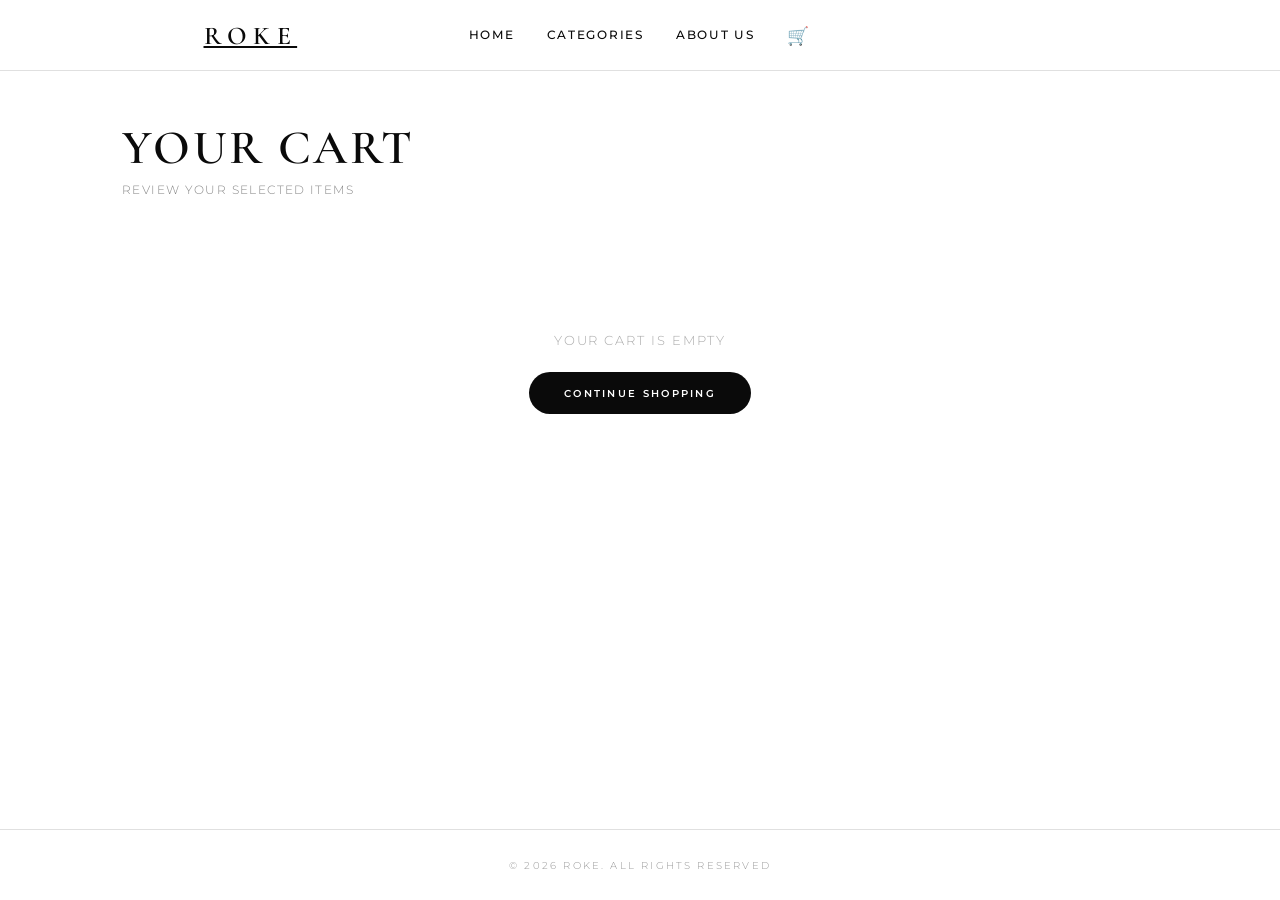
<file: cart.html>
<!DOCTYPE html>
<html lang="en">
<head>
    <meta charset="UTF-8">
    <meta name="viewport" content="width=device-width, initial-scale=1.0">
    <title>Cart – ROKE</title>
    <link href="https://fonts.googleapis.com/css2?family=Cormorant+Garamond:ital,wght@0,300;0,400;0,600;1,300;1,400&family=Montserrat:wght@300;400;500;600&display=swap" rel="stylesheet">
    <link rel="stylesheet" href="cart.css">
</head>
<body>

    <!-- HEADER -->
    <header>
        <div class="container">
            <a href="index.html" class="header-logo">ROKE</a>
            <nav>
                <a href="index.html">Home</a>
                <a href="categories.html">Categories</a>
                <a href="about us.html">About Us</a>
                <a href="cart.html" class="cart-link">🛒<span class="cart-count" style="display:none">0</span></a>
            </nav>
        </div>
    </header>

    <main>
        <div class="cart-page">
            <div class="cart-title-block">
                <h1>Your Cart</h1>
                <p class="cart-subtitle">Review your selected items</p>
            </div>

            <!-- Empty state -->
            <div class="empty-cart" id="empty-cart" style="display:none;">
                <p>YOUR CART IS EMPTY</p>
                <a href="categories.html" class="btn-shop">CONTINUE SHOPPING</a>
            </div>

            <!-- Cart layout -->
            <div class="cart-layout" id="cart-layout">
                <div class="cart-items" id="cart-items"></div>

                <aside class="cart-summary">
                    <h2>Order Summary</h2>
                    <div class="summary-row">
                        <span>Subtotal</span>
                        <span id="summary-subtotal">BWP 0.00</span>
                    </div>
                    <div class="summary-row">
                        <span>Shipping</span>
                        <span>Free</span>
                    </div>
                    <div class="summary-divider"></div>
                    <div class="summary-row total">
                        <span>Total</span>
                        <span id="summary-total">BWP 0.00</span>
                    </div>
                    <button class="checkout-btn" onclick="alert('Checkout coming soon!')">PROCEED TO CHECKOUT</button>
                    <a href="categories.html" class="continue-link">← Continue Shopping</a>
                </aside>
            </div>
        </div>
    </main>

    <footer>
        <p>&copy; 2026 ROKE. All rights reserved</p>
    </footer>

    <script>
        let cart = JSON.parse(localStorage.getItem('rokeCart')) || [];

        function saveCart() {
            localStorage.setItem('rokeCart', JSON.stringify(cart));
        }

        function fmt(n) {
            return 'BWP ' + n.toFixed(2).replace(/\B(?=(\d{3})+(?!\d))/g, ',');
        }

        function render() {
            const itemsEl  = document.getElementById('cart-items');
            const emptyEl  = document.getElementById('empty-cart');
            const layoutEl = document.getElementById('cart-layout');

            if (cart.length === 0) {
                emptyEl.style.display  = 'flex';
                layoutEl.style.display = 'none';
                return;
            }

            emptyEl.style.display  = 'none';
            layoutEl.style.display = 'grid';

            itemsEl.innerHTML = cart.map((item, i) => `
                <div class="cart-row">
                    <div>
                        <p class="cart-row-name">${item.name}</p>
                        <p class="cart-row-price">${fmt(item.price)} each</p>
                    </div>
                    <div class="cart-row-controls">
                        <button class="qty-btn" onclick="changeQty(${i}, -1)">−</button>
                        <span class="qty-display">${item.qty}</span>
                        <button class="qty-btn" onclick="changeQty(${i}, 1)">+</button>
                    </div>
                    <div class="cart-row-total">${fmt(item.price * item.qty)}</div>
                    <button class="remove-btn" onclick="removeItem(${i})" title="Remove">✕</button>
                </div>
            `).join('');

            const subtotal = cart.reduce((s, item) => s + item.price * item.qty, 0);
            document.getElementById('summary-subtotal').textContent = fmt(subtotal);
            document.getElementById('summary-total').textContent    = fmt(subtotal);

            // Update badge
            const total = cart.reduce((s, item) => s + item.qty, 0);
            document.querySelectorAll('.cart-count').forEach(b => {
                b.textContent = total;
                b.style.display = total > 0 ? 'flex' : 'none';
            });
        }

        function changeQty(i, delta) {
            cart[i].qty += delta;
            if (cart[i].qty <= 0) cart.splice(i, 1);
            saveCart();
            render();
        }

        function removeItem(i) {
            cart.splice(i, 1);
            saveCart();
            render();
        }

        render();
    </script>
</body>
</html>
</file>
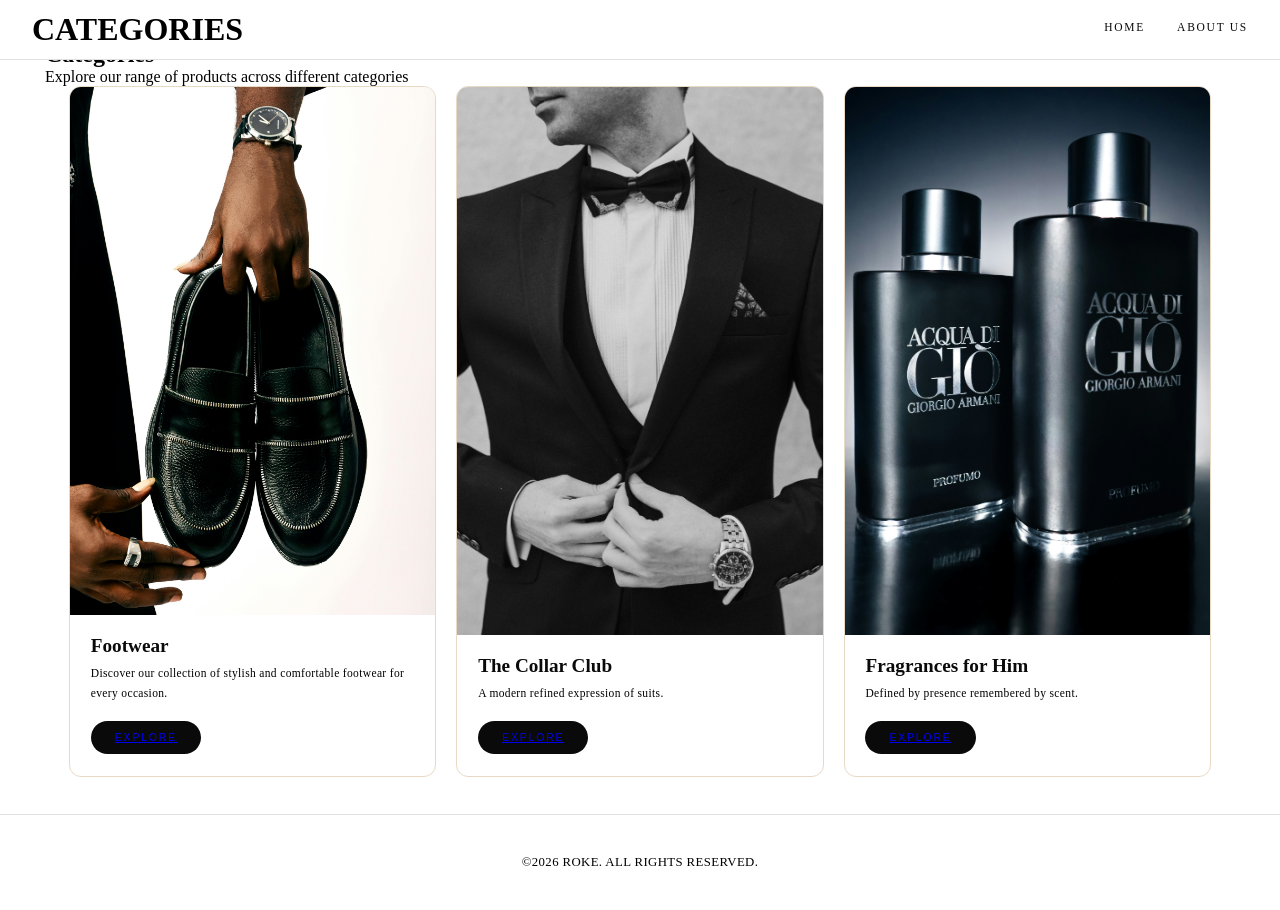
<file: categories.html>
<!DOCTYPE html>
<html lang="en">
<head>
    <meta charset="UTF-8"> 
    <meta name="viewport" content="width=device-width, initial-scale=1.0">
     <link rel="stylesheet" href="style.css">
    <title>Categories</title>
</head>
<body>

    <header>
        <h1> CATEGORIES </h1>
    

    <!--Navigation-->
<nav> 
    <a href="index.html"> Home</a>
    
    <a href="about us.html"> About us</a>
    
</nav>
    </header>


    <div class="drawer-overlay"></div>
  <nav class="nav-drawer">
    <ul>
      <li><a href="index.html">HOME</a></li>
      <li><a href="about us.html">ABOUT US</a></li>
     
  </nav>


<!-- CATEGORIES -->

 <main class="categories-container">

    <section id="Categories" class="categories-section active" role="tabpanel">
      <div class="section-header">
        <div class="section-title">
          <h2>Categories</h2>
          <p>Explore our range of products across different categories</p>
        </div>
      </div>
      
      
    
        
      
      <div class="categories-grid">
        <div class="categories-card">
          
          <img class="card-img" src="footwear.jpg" alt="footwear" >
          <div class="card-body">
            <p class="card-name">Footwear</p>
            <p class="card-desc">Discover our collection of stylish and comfortable footwear for every occasion.</p>
            <button class="card-btn"><a href="footwear.html">EXPLORE</a></button>
          </div>
        </div>
      

        <div class="categories-card">
          
          <img class="card-img" src="collar_club.jpg" alt="collar club" >
          <div class="card-body">
            <p class="card-name">The Collar Club</p>
            <p class="card-desc">A modern refined expression of suits.</p>
            <button class="card-btn"><a href="suits.html">EXPLORE</a></button>
          </div>
        </div>
      
      
        <div class="categories-card">
          
          <img class="card-img" src="fragrances.jpg" alt="fragrances" >
          <div class="card-body">
            <p class="card-name">Fragrances for Him</p>
            <p class="card-desc">Defined by presence remembered by scent.</p>
            <button class="card-btn"><a href="fragrances.html">EXPLORE</a></button>
          </div>
        </div>
      </div>
    </section>
 </main>
    
    
        



        
    
         <footer>
        <p>&copy;2026 ROKE. All rights reserved.</p>
    </footer>    
            

</body>
</html>
</file>
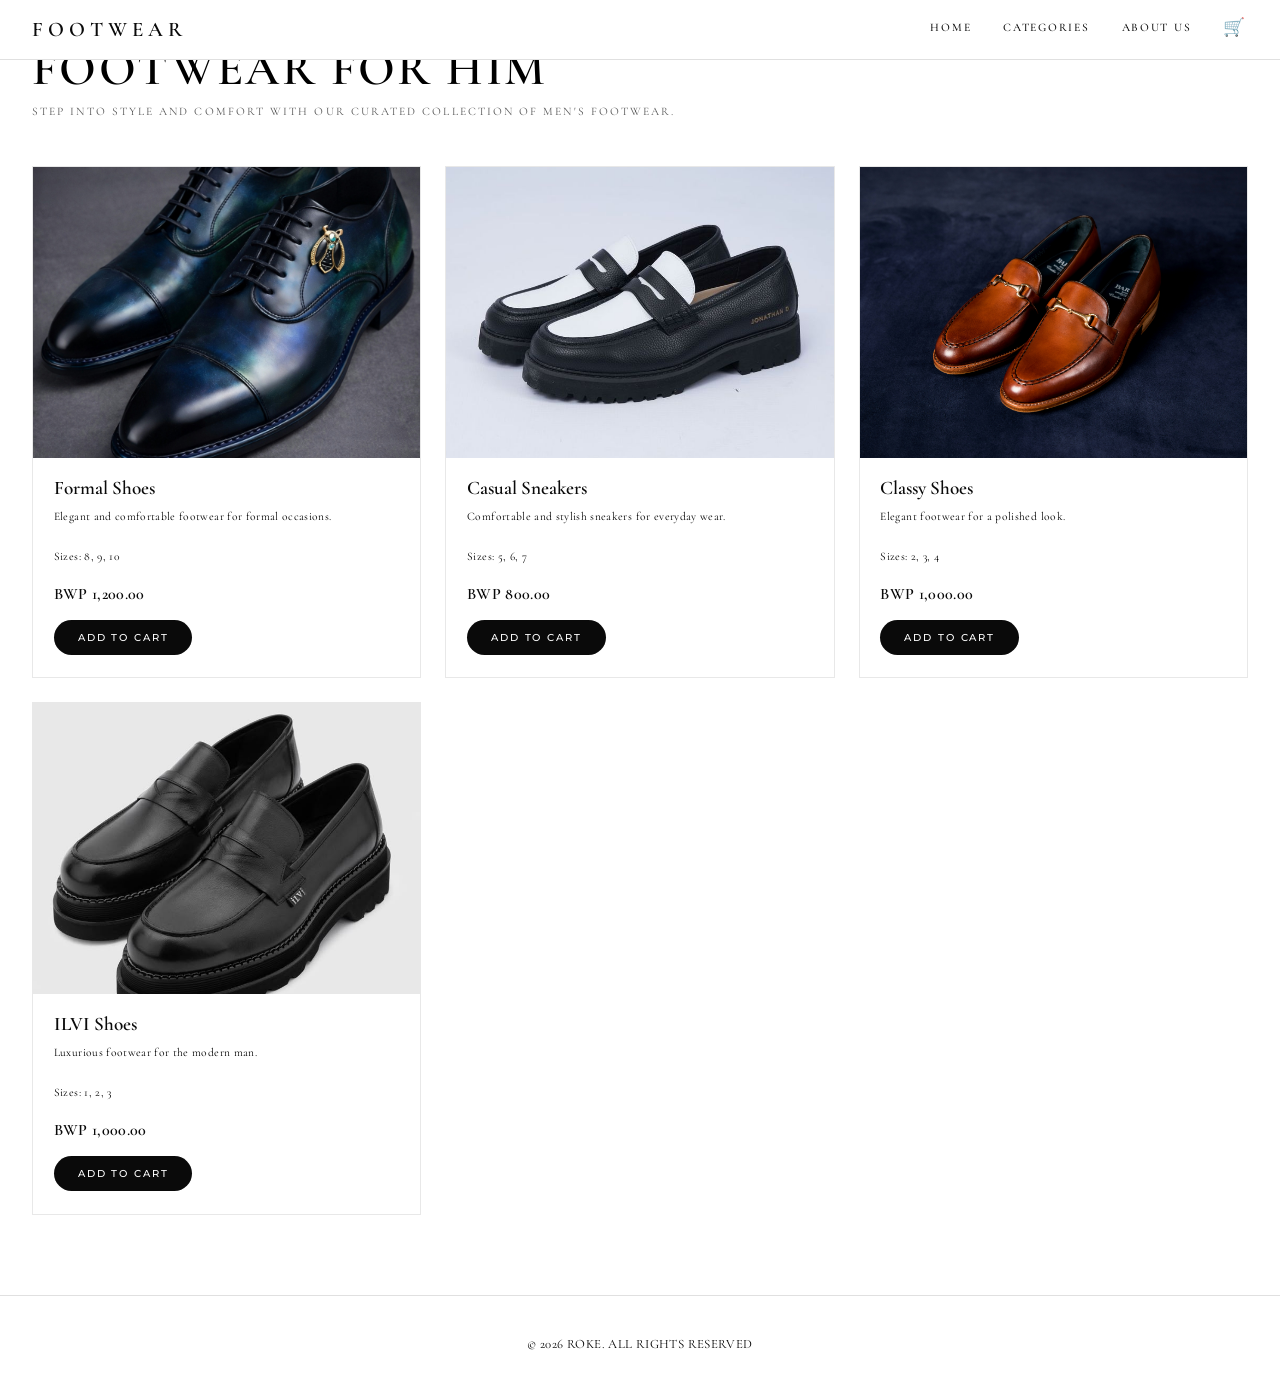
<file: footwear.html>
<!DOCTYPE html>
<html lang="en">
<head>
    <meta charset="UTF-8">
    <meta name="viewport" content="width=device-width, initial-scale=1.0">
    <title>Footwear – ROKE</title>
    <link href="https://fonts.googleapis.com/css2?family=Cormorant+Garamond:ital,wght@0,300;0,400;0,600;1,300;1,400&family=Montserrat:wght@300;400;500;600&display=swap" rel="stylesheet">
    <link rel="stylesheet" href="style.css">
</head>
<body>
<script src="cart.js"></script>

    <!-- HEADER -->
    <header>
        <span class="header-logo">FOOTWEAR</span>
        <nav>
            <a href="index.html">Home</a>
            <a href="categories.html">Categories</a>
            <a href="about us.html">About Us</a>
            <a href="cart.html" class="cart-link">🛒<span class="cart-count" style="display:none">0</span></a>
        </nav>
    </header>

    <!-- PAGE TITLE -->
    <div class="page-title-block">
        <h1>Footwear for Him</h1>
        <p>Step into style and comfort with our curated collection of men's footwear.</p>
    </div>

    <!-- PRODUCTS -->
    <main>
        <section id="footwear" class="footwear-section" role="tabpanel">
            <div class="footwear-grid">

                <!-- Card 1 -->
                <div class="footwear-card">
                    <div class="card-img-wrap">
                        <img class="card-img" src="formalshoes.jpg" alt="Formal Shoes">
                    </div>
                    <div class="card-body">
                        <p class="card-name">Formal Shoes</p>
                        <p class="card-desc">Elegant and comfortable footwear for formal occasions.<br><br>Sizes: 8, 9, 10</p>
                        <p class="card-price">BWP 1,200.00</p>
                        <button class="card-btn" data-name="Formal Shoes" data-price="1200" onclick="addToCart(this)">ADD TO CART</button>
                    </div>
                </div>

                <!-- Card 2 -->
                <div class="footwear-card">
                    <div class="card-img-wrap">
                        <img class="card-img" src="Jonathan D.jfif" alt="Casual Sneakers">
                    </div>
                    <div class="card-body">
                        <p class="card-name">Casual Sneakers</p>
                        <p class="card-desc">Comfortable and stylish sneakers for everyday wear.<br><br>Sizes: 5, 6, 7</p>
                        <p class="card-price">BWP 800.00</p>
                        <button class="card-btn" data-name="Casual Sneakers" data-price="800" onclick="addToCart(this)">ADD TO CART</button>
                    </div>
                </div>

                <!-- Card 3 -->
                <div class="footwear-card">
                    <div class="card-img-wrap">
                        <img class="card-img" src="classyshoes.jpg" alt="Classy Shoes">
                    </div>
                    <div class="card-body">
                        <p class="card-name">Classy Shoes</p>
                        <p class="card-desc">Elegant footwear for a polished look.<br><br>Sizes: 2, 3, 4</p>
                        <p class="card-price">BWP 1,000.00</p>
                        <button class="card-btn" data-name="Classy Shoes" data-price="1000" onclick="addToCart(this)">ADD TO CART</button>
                    </div>
                </div>

                <!-- Card 4 -->
                <div class="footwear-card">
                    <div class="card-img-wrap">
                        <img class="card-img" src="ILVI Shoes and Women,Men Luxury Fashion.jfif" alt="ILVI Shoes">
                    </div>
                    <div class="card-body">
                        <p class="card-name">ILVI Shoes</p>
                        <p class="card-desc">Luxurious footwear for the modern man.<br><br>Sizes: 1, 2, 3</p>
                        <p class="card-price">BWP 1,000.00</p>
                        <button class="card-btn" data-name="ILVI Shoes" data-price="1000" onclick="addToCart(this)">ADD TO CART</button>
                    </div>
                </div>

            </div>
        </section>
    </main>

    <footer>
        <p>&copy; 2026 ROKE. All rights reserved</p>
    </footer>

</body>
</html>
</file>
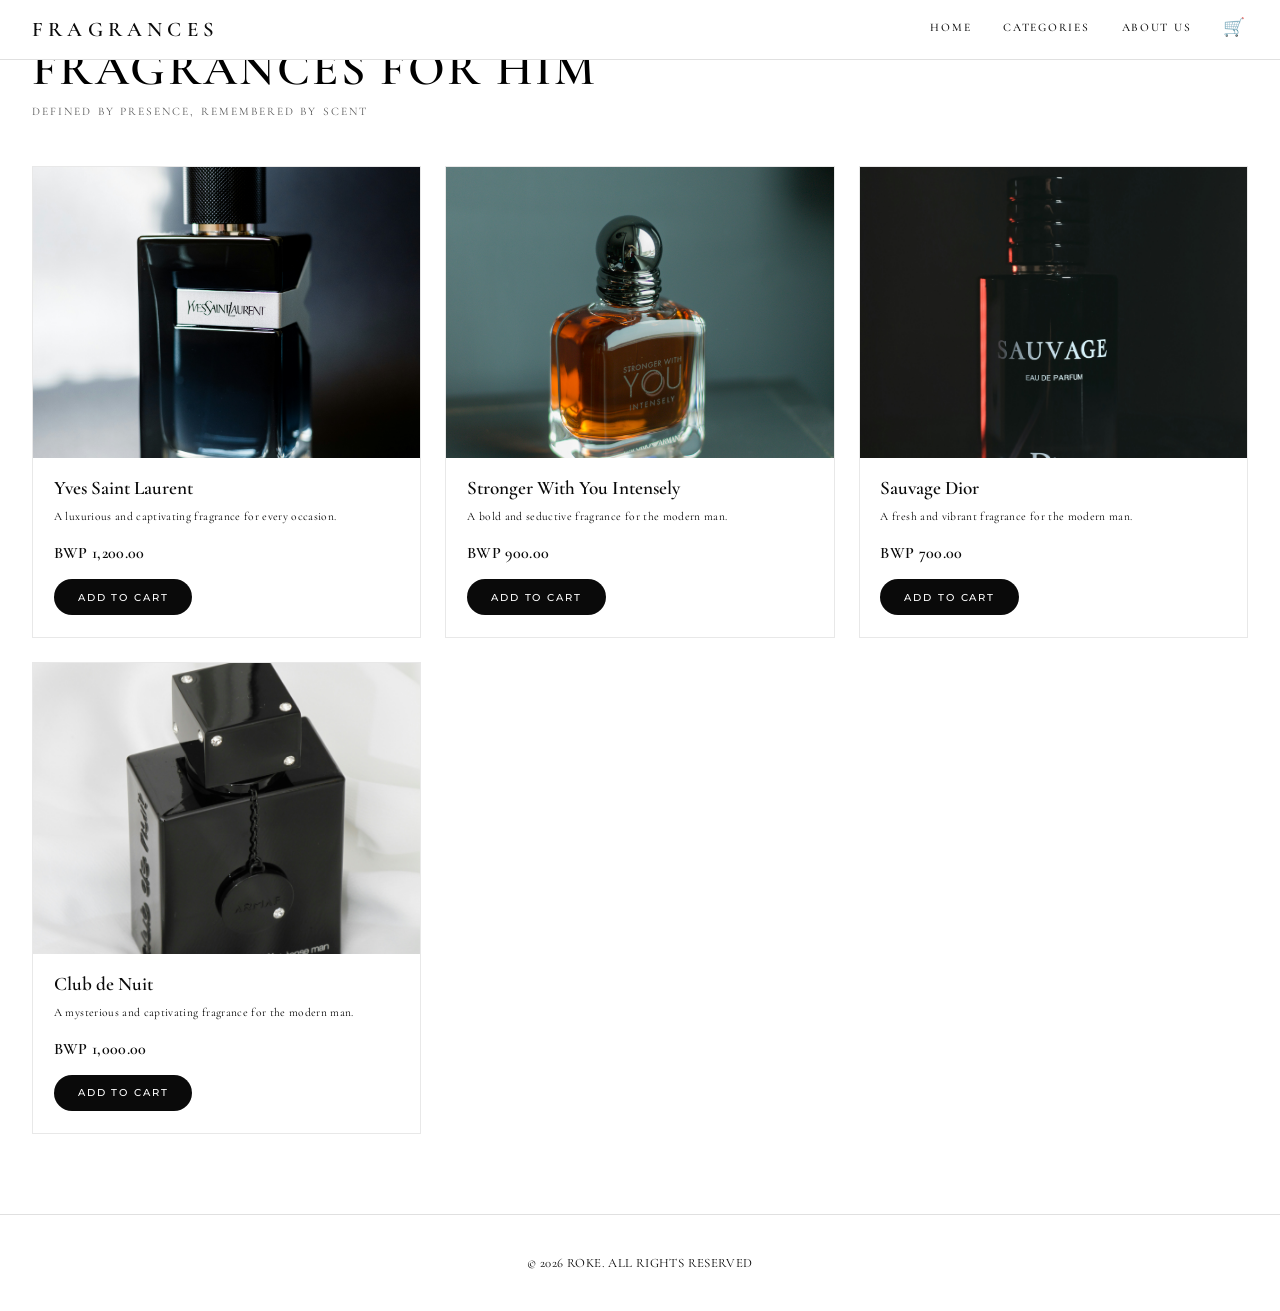
<file: fragrances.html>
<!DOCTYPE html>
<html lang="en">
<head>
    <meta charset="UTF-8">
    <meta name="viewport" content="width=device-width, initial-scale=1.0">
    <title>Fragrances – ROKE</title>
    <link href="https://fonts.googleapis.com/css2?family=Cormorant+Garamond:ital,wght@0,300;0,400;0,600;1,300;1,400&family=Montserrat:wght@300;400;500;600&display=swap" rel="stylesheet">
    <link rel="stylesheet" href="style.css">
</head>
<body>
<script src="cart.js"></script>

    <!-- HEADER -->
    <header>
        <span class="header-logo">FRAGRANCES</span>
        <nav>
            <a href="index.html">Home</a>
            <a href="categories.html">Categories</a>
            <a href="about us.html">About Us</a>
            <a href="cart.html" class="cart-link">🛒<span class="cart-count" style="display:none">0</span></a>
        </nav>
    </header>

    <!-- PAGE TITLE -->
    <div class="page-title-block">
        <h1>Fragrances for Him</h1>
        <p>Defined by presence, remembered by scent</p>
    </div>

    <!-- PRODUCTS -->
    <main>
        <section id="fragrances" class="fragrances-section" role="tabpanel">
            <div class="fragrances-grid">

                <!-- Card 1 -->
                <div class="fragrance-card">
                    <div class="card-img-wrap">
                        <img class="card-img" src="yves_saint_laurent.jpg" alt="Yves Saint Laurent">
                    </div>
                    <div class="card-body">
                        <p class="card-name">Yves Saint Laurent</p>
                        <p class="card-desc">A luxurious and captivating fragrance for every occasion.</p>
                        <p class="card-price">BWP 1,200.00</p>
                        <button class="card-btn" data-name="Yves Saint Laurent" data-price="1200" onclick="addToCart(this)">ADD TO CART</button>
                    </div>
                </div>

                <!-- Card 2 -->
                <div class="fragrance-card">
                    <div class="card-img-wrap">
                        <img class="card-img" src="strongerwithyou.jpg" alt="Stronger With You Intensely">
                    </div>
                    <div class="card-body">
                        <p class="card-name">Stronger With You Intensely</p>
                        <p class="card-desc">A bold and seductive fragrance for the modern man.</p>
                        <p class="card-price">BWP 900.00</p>
                        <button class="card-btn" data-name="Stronger With You Intensely" data-price="900" onclick="addToCart(this)">ADD TO CART</button>
                    </div>
                </div>

                <!-- Card 3 -->
                <div class="fragrance-card">
                    <div class="card-img-wrap">
                        <img class="card-img" src="sauvagedior.jpg" alt="Sauvage Dior">
                    </div>
                    <div class="card-body">
                        <p class="card-name">Sauvage Dior</p>
                        <p class="card-desc">A fresh and vibrant fragrance for the modern man.</p>
                        <p class="card-price">BWP 700.00</p>
                        <button class="card-btn" data-name="Sauvage Dior" data-price="700" onclick="addToCart(this)">ADD TO CART</button>
                    </div>
                </div>

                <!-- Card 4 -->
                <div class="fragrance-card">
                    <div class="card-img-wrap">
                        <img class="card-img" src="club_de_nuit.jpg" alt="Club de Nuit">
                    </div>
                    <div class="card-body">
                        <p class="card-name">Club de Nuit</p>
                        <p class="card-desc">A mysterious and captivating fragrance for the modern man.</p>
                        <p class="card-price">BWP 1,000.00</p>
                        <button class="card-btn" data-name="Club de Nuit" data-price="1000" onclick="addToCart(this)">ADD TO CART</button>
                    </div>
                </div>

            </div>
        </section>
    </main>

    <footer>
        <p>&copy; 2026 ROKE. All rights reserved</p>
    </footer>

</body>
</html>
</file>
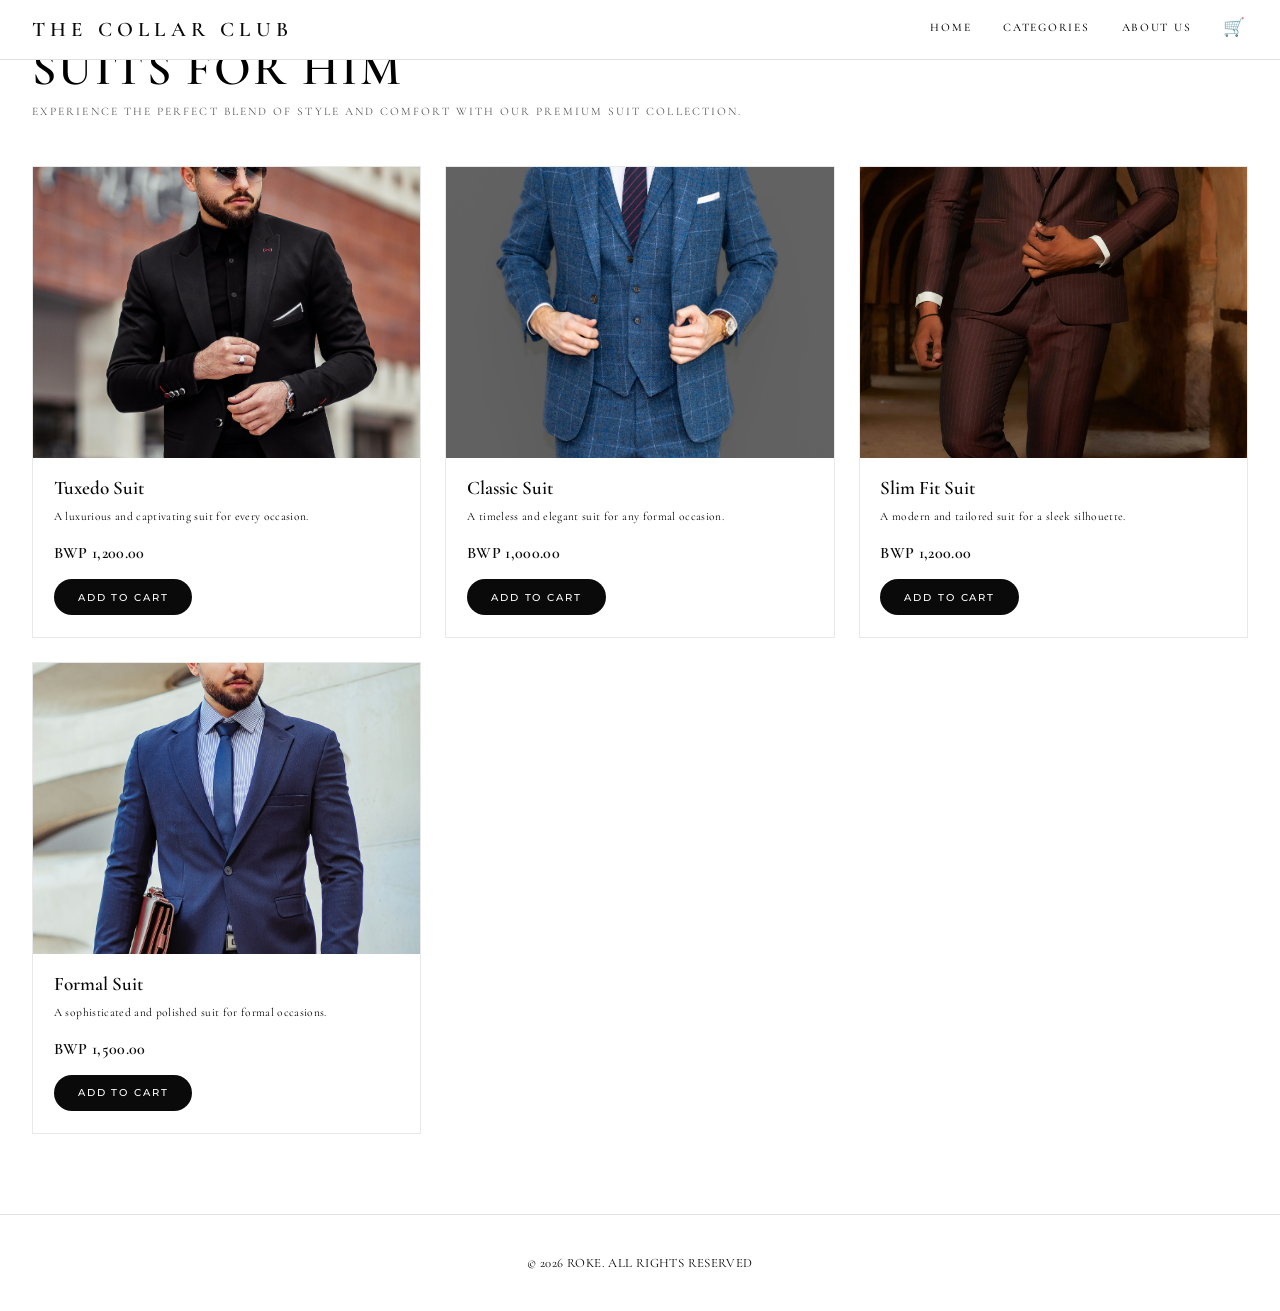
<file: suits.html>
<!DOCTYPE html>
<html lang="en">
<head>
    <meta charset="UTF-8">
    <meta name="viewport" content="width=device-width, initial-scale=1.0">
    <title>Suits – ROKE</title>
    <link href="https://fonts.googleapis.com/css2?family=Cormorant+Garamond:ital,wght@0,300;0,400;0,600;1,300;1,400&family=Montserrat:wght@300;400;500;600&display=swap" rel="stylesheet">
    <link rel="stylesheet" href="style.css">
</head>
<body>
<script src="cart.js"></script>

    <!-- HEADER -->
    <header>
        <span class="header-logo">THE COLLAR CLUB</span>
        <nav>
            <a href="index.html">Home</a>
            <a href="categories.html">Categories</a>
            <a href="about us.html">About Us</a>
            <a href="cart.html" class="cart-link">🛒<span class="cart-count" style="display:none">0</span></a>
        </nav>
    </header>

    <!-- PAGE TITLE -->
    <div class="page-title-block">
        <h1>Suits for Him</h1>
        <p>Experience the perfect blend of style and comfort with our premium suit collection.</p>
    </div>

    <!-- PRODUCTS -->
    <main>
        <section id="suits" class="suits-section" role="tabpanel">
            <div class="suits-grid">

                <!-- Card 1 -->
                <div class="suit-card">
                    <div class="card-img-wrap">
                        <img class="card-img" src="tux.jpg" alt="Tuxedo Suit">
                    </div>
                    <div class="card-body">
                        <p class="card-name">Tuxedo Suit</p>
                        <p class="card-desc">A luxurious and captivating suit for every occasion.</p>
                        <p class="card-price">BWP 1,200.00</p>
                        <button class="card-btn" data-name="Tuxedo Suit" data-price="1200" onclick="addToCart(this)">ADD TO CART</button>
                    </div>
                </div>

                <!-- Card 2 -->
                <div class="suit-card">
                    <div class="card-img-wrap">
                        <img class="card-img" src="suit.jpg" alt="Classic Suit">
                    </div>
                    <div class="card-body">
                        <p class="card-name">Classic Suit</p>
                        <p class="card-desc">A timeless and elegant suit for any formal occasion.</p>
                        <p class="card-price">BWP 1,000.00</p>
                        <button class="card-btn" data-name="Classic Suit" data-price="1000" onclick="addToCart(this)">ADD TO CART</button>
                    </div>
                </div>

                <!-- Card 3 -->
                <div class="suit-card">
                    <div class="card-img-wrap">
                        <img class="card-img" src="pexel.jpg" alt="Slim Fit Suit">
                    </div>
                    <div class="card-body">
                        <p class="card-name">Slim Fit Suit</p>
                        <p class="card-desc">A modern and tailored suit for a sleek silhouette.</p>
                        <p class="card-price">BWP 1,200.00</p>
                        <button class="card-btn" data-name="Slim Fit Suit" data-price="1200" onclick="addToCart(this)">ADD TO CART</button>
                    </div>
                </div>

                <!-- Card 4 -->
                <div class="suit-card">
                    <div class="card-img-wrap">
                        <img class="card-img" src="formal.jpg" alt="Formal Suit">
                    </div>
                    <div class="card-body">
                        <p class="card-name">Formal Suit</p>
                        <p class="card-desc">A sophisticated and polished suit for formal occasions.</p>
                        <p class="card-price">BWP 1,500.00</p>
                        <button class="card-btn" data-name="Formal Suit" data-price="1500" onclick="addToCart(this)">ADD TO CART</button>
                    </div>
                </div>

            </div>
        </section>
    </main>

    <footer>
        <p>&copy; 2026 ROKE. All rights reserved</p>
    </footer>

</body>
</html>
</file>
<file: cart.css>
/* ===========================
   RESET
=========================== */
* {
    margin: 0;
    padding: 0;
    box-sizing: border-box;
}

html { scroll-behavior: smooth; }

/* ===========================
   BASE
=========================== */
body {
    background-color: #ffffff;
    color: #0a0a0a;
    font-family: 'Montserrat', sans-serif;
    font-weight: 300;
    display: flex;
    flex-direction: column;
    min-height: 100vh;
    overflow-x: hidden;
}

/* ===========================
   HEADER
=========================== */
header {
    background-color: #ffffff;
    border-bottom: 1px solid #e0e0e0;
    position: sticky;
    top: 0;
    z-index: 100;
}

header .container {
    display: grid;
    grid-template-columns: 1fr auto 1fr;
    align-items: center;
    padding: 0 2rem;
    height: 70px;
    max-width: 1400px;
    margin: 0 auto;
    width: 100%;
}

.header-logo {
    font-family: 'Cormorant Garamond', serif;
    font-size: 1.6rem;
    font-weight: 600;
    letter-spacing: 0.25em;
    text-transform: uppercase;
    color: #0a0a0a;
    justify-self: center;
}

/* ===========================
   NAV
=========================== */
nav {
    display: flex;
    gap: 2rem;
    align-items: center;
}

nav a {
    text-decoration: none;
    font-size: 0.72rem;
    letter-spacing: 0.15em;
    text-transform: uppercase;
    color: #0a0a0a;
    font-weight: 500;
    transition: opacity 0.2s;
}

nav a:hover { opacity: 0.5; }

/* ===========================
   CART ICON
=========================== */
.cart-link {
    position: relative;
    text-decoration: none;
    color: #0a0a0a;
    font-size: 1.1rem;
    justify-self: end;
}

.cart-count {
    position: absolute;
    top: -8px;
    right: -10px;
    background: #0a0a0a;
    color: #ffffff;
    font-size: 0.5rem;
    font-weight: 600;
    width: 16px;
    height: 16px;
    border-radius: 50%;
    display: flex;
    align-items: center;
    justify-content: center;
}

/* ===========================
   CART PAGE
=========================== */
main { flex: 1; }

.cart-page {
    max-width: 1100px;
    margin: 0 auto;
    padding: 3rem 2rem 5rem;
}

.cart-title-block {
    margin-bottom: 2.5rem;
}

.cart-title-block h1 {
    font-family: 'Cormorant Garamond', serif;
    font-size: clamp(2rem, 4vw, 3rem);
    font-weight: 600;
    letter-spacing: 0.05em;
    text-transform: uppercase;
}

.cart-subtitle {
    font-size: 0.72rem;
    letter-spacing: 0.12em;
    text-transform: uppercase;
    color: #888;
    margin-top: 0.4rem;
}

/* ===========================
   CART LAYOUT
=========================== */
.cart-layout {
    display: grid;
    grid-template-columns: 1fr 320px;
    gap: 3rem;
    align-items: start;
}

/* ===========================
   CART ITEMS
=========================== */
.cart-items {
    display: flex;
    flex-direction: column;
    gap: 0;
}

.cart-row {
    display: grid;
    grid-template-columns: 1fr auto auto auto;
    align-items: center;
    gap: 1.5rem;
    padding: 1.4rem 0;
    border-bottom: 1px solid #e8e8e8;
}

.cart-row-name {
    font-family: 'Cormorant Garamond', serif;
    font-size: 1.1rem;
    font-weight: 600;
    color: #0a0a0a;
    margin-bottom: 0.25rem;
}

.cart-row-price {
    font-size: 0.72rem;
    color: #888;
    letter-spacing: 0.05em;
}

.cart-row-controls {
    display: flex;
    align-items: center;
    gap: 0.75rem;
    border: 1px solid #e0e0e0;
    padding: 0.3rem 0.6rem;
}

.qty-btn {
    background: none;
    border: none;
    font-size: 1rem;
    cursor: pointer;
    color: #0a0a0a;
    width: 24px;
    height: 24px;
    display: flex;
    align-items: center;
    justify-content: center;
    transition: opacity 0.2s;
}

.qty-btn:hover { opacity: 0.5; }

.qty-display {
    font-size: 0.8rem;
    font-weight: 500;
    min-width: 20px;
    text-align: center;
}

.cart-row-total {
    font-family: 'Cormorant Garamond', serif;
    font-size: 1rem;
    font-weight: 600;
    color: #0a0a0a;
    min-width: 100px;
    text-align: right;
}

.remove-btn {
    background: none;
    border: none;
    cursor: pointer;
    color: #bbb;
    font-size: 0.9rem;
    transition: color 0.2s;
    padding: 4px;
}

.remove-btn:hover { color: #e53935; }

/* ===========================
   ORDER SUMMARY
=========================== */
.cart-summary {
    background: #faf8f5;
    padding: 2rem;
    border: 1px solid #e8e8e8;
}

.cart-summary h2 {
    font-family: 'Cormorant Garamond', serif;
    font-size: 1.3rem;
    font-weight: 600;
    letter-spacing: 0.05em;
    text-transform: uppercase;
    margin-bottom: 1.5rem;
}

.summary-row {
    display: flex;
    justify-content: space-between;
    font-size: 0.75rem;
    letter-spacing: 0.05em;
    color: #555;
    margin-bottom: 0.9rem;
}

.summary-row.total {
    font-family: 'Cormorant Garamond', serif;
    font-size: 1.1rem;
    font-weight: 600;
    color: #0a0a0a;
    margin-bottom: 0;
}

.summary-divider {
    height: 1px;
    background: #e0e0e0;
    margin: 1rem 0;
}

.checkout-btn {
    display: block;
    width: 100%;
    background-color: #0a0a0a;
    color: #ffffff;
    border: none;
    font-family: 'Montserrat', sans-serif;
    font-size: 0.65rem;
    letter-spacing: 0.22em;
    font-weight: 600;
    text-transform: uppercase;
    padding: 1rem;
    border-radius: 999px;
    cursor: pointer;
    margin-top: 1.5rem;
    transition: background-color 0.25s;
}

.checkout-btn:hover { background-color: #333; }

.continue-link {
    display: block;
    text-align: center;
    margin-top: 1rem;
    font-size: 0.65rem;
    letter-spacing: 0.12em;
    color: #888;
    text-decoration: none;
    text-transform: uppercase;
    transition: color 0.2s;
}

.continue-link:hover { color: #0a0a0a; }

/* ===========================
   EMPTY CART
=========================== */
.empty-cart {
    flex-direction: column;
    align-items: center;
    justify-content: center;
    gap: 1rem;
    padding: 6rem 2rem;
    text-align: center;
}

.empty-cart i {
    font-size: 3rem;
    color: #ddd;
}

.empty-cart p {
    font-size: 0.8rem;
    letter-spacing: 0.15em;
    text-transform: uppercase;
    color: #aaa;
}

.btn-shop {
    display: inline-block;
    background-color: #0a0a0a;
    color: #ffffff;
    text-decoration: none;
    font-size: 0.65rem;
    letter-spacing: 0.22em;
    font-weight: 600;
    text-transform: uppercase;
    padding: 0.9rem 2.2rem;
    border-radius: 999px;
    margin-top: 0.5rem;
    transition: background-color 0.25s;
}

.btn-shop:hover { background-color: #333; }

/* ===========================
   FOOTER
=========================== */
footer {
    text-align: center;
    padding: 1.8rem 2rem;
    border-top: 1px solid #e0e0e0;
    font-size: 0.62rem;
    letter-spacing: 0.22em;
    text-transform: uppercase;
    color: #999;
}

/* ===========================
   RESPONSIVE
=========================== */
@media (max-width: 768px) {
    .cart-layout {
        grid-template-columns: 1fr;
        gap: 2rem;
    }

    .cart-row {
        grid-template-columns: 1fr auto;
        grid-template-rows: auto auto;
        gap: 0.75rem;
    }

    .cart-row-total {
        text-align: left;
    }

    .remove-btn {
        grid-column: 2;
        grid-row: 1;
        align-self: start;
    }
}

@media (max-width: 480px) {
    header .container {
        padding: 0 1rem;
    }

    nav { gap: 1rem; }

    .cart-page {
        padding: 2rem 1rem 4rem;
    }
}
</file>
<file: style.css>
:root{
  --white:#fff;
  --black:#000;
  --light:#f5f5f5;
  --header-height: 80px;}
  
  
  *{

   margin:0px;
   padding:0px;
   box-sizing:border-box;
    
}

body{
    font-family: 'Cormorant Garamond', serif;
    overflow-x: hidden;
    background: var(--white);
    color:var(--black)
}

.container{
    width:90%;
    max-width:1200px;
    margin:0 auto;
}

/* Header and navigation*/

header{
    background: white;
    position:fixed;
    width:100%;
    top:0;
    z-index:1000;
    height:var(--header-height);
    border-bottom: 1px solid #e8e8e8;
    transition: all 0.4s ease;
    align-items: center;
}

header.scrolled{ box-shadow: 0 2px 20px rgba(0,0,0,0.08)}

.header-container{
    display: grid;
    grid-template-columns: 1fr auto 1fr;
    align-items: center;
    justify-content: space-between;
    height:100%;
    text-align: center;
}


 
nav {
    display:flex;
    list-style: none;
    gap: 20px;
    align-items: center;
    justify-content: flex-end;
    justify-self: end;
    
    
}

nav a{
    text-decoration: none;
    color: black;
    font-weight: 500;
    font-size: 13px;
    position: relative;
    letter-spacing: 0.1em;
    text-transform: uppercase;
    padding-bottom: 5px;
    
    
    



}

nav a:after{
    content:'';
    position: absolute;
    bottom: 0%;
    left:0%;
    width: 0;
    height: 1px;
    background: black;
    transition:width 0.3s ease;
}

nav a:hover::after{
    width: 100%;
}

.logo{
    font-family: 'Cormorant Garamond', serif;
    font-size: 26px;
    font-weight:600;
    letter-spacing: 0.4em;
    text-transform:uppercase;
    color:var(black);
    text-decoration: none;
    justify-content: center;
    
    
    
  
}

.nav-icons{
    display:flex;
    gap: 15px;
}

.nav-icons button{
background: none;
border: none;
cursor:pointer;
padding: 4px;
color:var(--black);
display:flex;
align-items:center;
justify-content: center;
transition: opacity 0.2s;
}

.nav-icons svg{ width: 20px;
                height:20px;
                stroke: currentcolor;
                fill:none;
                stroke-width: 1.5;
                stroke-linecap: round;
                stroke-linejoin: round;



}



/*---hero-------*/

.hero{
    
    position:relative;
    width:100%;
    height: 100vh;
    overflow: hidden;
    display: flex;
    align-items:flex-end;
    padding: 0;
}

/*placeholder bg - replace with image*/

/* HERO SECTION */

.hero-bg {
    position: absolute;
    inset: 0;
    width: 100%;
    height: 100%;
    background-size: cover;
    background-position: center center;
    background-repeat: no-repeat;
    z-index: 0;
}

/* hero-image rule removed — background is now set inline on .hero-bg */

/*placeholder text shown when there is no image*/
.hero-bg-label{
    color:#444;
    font-size: 13px;
    letter-spacing: 0.15em;
    text-transform: uppercase;
}

.hero-overlay{
    position:absolute;
    inset:0;
    background: linear-gradient( to top, rgba(0,0,0,0.72) 0%, rgba(0,0,0,0.15)55%, transparent 100%);
    z-index: 1;

}



.hero-tag{
    display:inline-block;
    font-size:10px;
    letter-spacing:0.2em;
    text-transform: uppercase;
    color:rgba(255,255,255,0.65);
    margin-bottom: 0.75rem;
}



.btn-shop{ display:inline-block;
padding: 12px 32px;
background-color:var(--white);
color: var(--black);
font-family: 'Montserrat , sans-serif';
border-radius: 30px;
text-decoration: none;
font-weight: 600;
transition: all 0.3s ease;
cursor:pointer;
border:none;
font-size: 11px;
letter-spacing:0.18em;
transition: background 0.3s ,transform 0.2s;}

.btn-shop:hover{
    background: var(--black);
    color: var(--white);
}



 
    /* ── FOOTER ──────────────────────────────── */

    /* ── CONTACT / FOOTER ── */
.section-divider-line {
  padding: 0 60px;
}

.section-divider-line hr {
  border: none;
  border-top: 1px solid #ddd;
}

.contact-section {
  padding: 48px 60px;
  background-color: var(--white);
  text-align: center;
}

.contact-heading {
  font-family: 'Cormorant Garamond', serif;
  font-size: clamp(1.2rem, 3vw, 1.6rem);
  font-weight: 600;
  color: var(--black);
  letter-spacing: 3px;
  margin-bottom: 24px;
}

.contact-info {
  display: flex;
  flex-wrap: wrap;
  justify-content: center;
  gap: 20px 36px;
}

.contact-item {
  display: flex;
  align-items: center;
  gap: 10px;
  font-size: 0.9rem;
  color: #555;
  white-space: nowrap;
}

.contact-item i {
  font-size: 1.1rem;
  color: #0a0a0a;
  flex-shrink: 0;
}

@media (max-width: 600px) {
  .contact-section {
    padding: 36px 20px;
  }

  .contact-info {
    flex-direction: column;
    align-items: center;
    gap: 16px;
  }

  .contact-item {
    white-space: normal;
    text-align: left;
    max-width: 280px;
    width: 100%;
  }
}

    footer {
    background: transparent;
    color: var(--white);
      text-align: center;
      padding: 10px;
     
    }

    footer p {
      font-size: 0.8rem;
      letter-spacing:0.03em;
    }
 
    footer span {
      color: rgba(255,255,255,0.8);
      font-family: 'Cormorant Garamond', serif;
      font-size: 14px;
      letter-spacing: 0.25em;
    }


    /*---categories-------*/
.categories-container{
    padding: 5px;
    max-width:1200px;
    margin:0 auto;
}

.section header{
    display: flex;
    align-items: center;
    gap: 1.25rem;
    margin-bottom:2rem;
    padding: 1.5rem 1.5rem 0;
}

.section title{
    font-family: 'Cormorant Garamond', serif;
    font-size: 1.5rem;
    font-weight: 600;
    color: var(--black);
    letter-spacing: 0.1em;
    text-transform: uppercase;
}

.section-desc{
    font-size: 0.82rem;
    color: #555;
    letter-spacing: 0.04em;
}

.section ::content h2{
    font-family: 'Cormorant Garamond', serif;
    font-size: 1.5rem;
    font-weight: 600;
    color: var(--black);
    letter-spacing: 0.1em;
    text-transform: uppercase;
    margin-top: 70px;
}
    
.categories-grid {
  display: grid;
  grid-template-columns: repeat(3, 1fr);
  gap: 1.25rem;
  padding: 0 1.5rem 2rem;
}

.categories-card {
  position: relative;
  background: var(--white);
  border-radius: 12px;
  border: 1px solid #e8d9c5;
  overflow: hidden;
  display: flex;
  flex-direction: column;
  transition: box-shadow 0.2s, transform 0.2s;
}

.categories-card:hover {
  box-shadow: 0 6px 24px rgba(59, 31, 14, 0.12);
  transform: translateY(-4px);
}

.card-img {
  width: 100%;
  height: 180px;
  object-fit: cover;
  display: block;
}

.card-body {
  padding: 16px 18px;
  display: flex;
  flex-direction: column;
  flex: 1;
}

.card-badge {
  position: absolute;
  top: 12px;
  left: 12px;
  font-size: 0.65rem;
  font-weight: 700;
  letter-spacing: 0.1em;
  text-transform: uppercase;
  padding: 4px 10px;
  border-radius: 20px;
  z-index: 1;
}


.card-name {
  font-family: 'Cormorant Garamond', serif;
  font-size: 1.05rem;
  font-weight: 600;
  color: var(--black);
  margin-bottom: 6px;
  line-height: 1.3;
}

.card-desc {
  font-size: 0.82rem;
  color:var(--black);
  line-height: 1.6;
  flex: 1;
  margin-bottom: 12px;
}

.card-footer {
  display: flex;
  justify-content: space-between;
  align-items: center;
  border-top: 1px solid #f0ebe2;
  padding-top: 10px;
}

.card-btn {
   display: inline-block;
  align-self: flex-start;
  padding: 0.55rem 1.6rem;
  background: var(--black);
  color: var(--white);
  font-family: 'Jost', sans-serif;
  font-size: 0.72rem;
  font-weight: 500;
  letter-spacing: 0.2em;
  text-transform: uppercase;
  text-decoration: none;
  border-radius: 999px; 
  border: 1.5px solid var(--black);
    transition: background 0.2s, color 0.2s;}

    .site-footer {
  background: transparent; 
  color: var(--text-muted);
  text-align: center;
  padding: 2rem;
  font-size: 0.78rem;
  letter-spacing: 0.1em;
  border-top: 1px solid var(--border);
}

/*--fragrances page--*/

/* ── HEADER ── */
header {
    display: flex;
    align-items: center;
    justify-content: space-between;
    padding: 0 2rem;
    height: 60px;
    border-bottom: 1px solid #e0e0e0;
    background: #fff;
}
 
.header-logo {
    font-family: 'Cormorant Garamond', serif;
    font-size: 1.3rem;
    font-weight: 600;
    letter-spacing: 0.25em;
    text-transform: uppercase;
    color: #0a0a0a;
    text-decoration: none;
}
 
nav {
    display: flex;
    gap: 2rem;
    align-items: center;
}
 
nav a {
    text-decoration: none;
    font-size: 0.72rem;
    letter-spacing: 0.15em;
    text-transform: uppercase;
    color: #0a0a0a;
    font-weight: 500;
    transition: opacity 0.2s;
}
 
nav a:hover {
    opacity: 0.6;
}
 
/* ── PAGE TITLE BLOCK ── */
.page-title-block {
    padding: 2.5rem 2rem 1.5rem;
}
 
.page-title-block h1 {
    font-family: 'Cormorant Garamond', serif;
    font-size: clamp(2rem, 5vw, 3rem);
    font-weight: 600;
    letter-spacing: 0.05em;
    text-transform: uppercase;
    margin-bottom: 0.4rem;
}
 
.page-title-block p {
    font-size: 0.72rem;
    letter-spacing: 0.18em;
    text-transform: uppercase;
    color: #555;
    font-weight: 400;
}
 
/* ── SECTION & GRID ── */
.fragrances-section {
    padding: 1.5rem 2rem 5rem;
}
 
.fragrances-grid {
    display: grid;
    grid-template-columns: repeat(3, 1fr);
    gap: 1.5rem;
}
 
/* ── CARD ── */
.fragrance-card {
    background: #fff;
    border: 1px solid #e8e8e8;
    overflow: hidden;
    transition: box-shadow 0.3s ease, transform 0.3s ease;
    animation: cardIn 0.6s ease both;
}
 
.fragrance-card:nth-child(1) { animation-delay: 0.05s; }
.fragrance-card:nth-child(2) { animation-delay: 0.12s; }
.fragrance-card:nth-child(3) { animation-delay: 0.19s; }
.fragrance-card:nth-child(4) { animation-delay: 0.26s; }
 
@keyframes cardIn {
    from { opacity: 0; transform: translateY(18px); }
    to   { opacity: 1; transform: translateY(0); }
}
 
.fragrance-card:hover {
    box-shadow: 0 8px 30px rgba(0, 0, 0, 0.1);
    transform: translateY(-4px);
}
 
/* ── CARD IMAGE ── */
.card-img-wrap {
    position: relative;
    overflow: hidden;
    aspect-ratio: 4 / 3;
    background: #f2f2f2;
}
 
.card-img {
    width: 100%;
    height: 100%;
    object-fit: cover;
    display: block;
    transition: transform 0.55s ease;
}
 
.fragrance-card:hover .card-img {
    transform: scale(1.04);
}
 
/* ── CARD BODY ── */
.card-body {
    padding: 1.2rem 1.3rem 1.4rem;
}
 
.card-name {
    font-family: 'Cormorant Garamond', serif;
    font-size: 1.2rem;
    font-weight: 600;
    color: #0a0a0a;
    margin-bottom: 0.35rem;
    line-height: 1.2;
}
 
.card-desc {
    font-size: 0.72rem;
    color: #666;
    line-height: 1.75;
    letter-spacing: 0.03em;
    margin-bottom: 1.1rem;
}
 
.card-price {
    font-family: 'Cormorant Garamond', serif;
    font-size: 1rem;
    font-weight: 600;
    color: #0a0a0a;
    margin-bottom: 1rem;
    letter-spacing: 0.02em;
}
 
.card-btn {
    display: inline-block;
    background: #0a0a0a;
    border: none;
    color: #ffffff;
    font-family: 'Montserrat', sans-serif;
    font-size: 0.65rem;
    letter-spacing: 0.18em;
    font-weight: 500;
    text-transform: uppercase;
    padding: 0.7rem 1.5rem;
    border-radius: 999px;
    cursor: pointer;
    transition: background 0.25s ease;
}
 
.card-btn:hover {
    background: #333;
}
 
.cart-link {
    position: relative;
    text-decoration: none;
    color: #0a0a0a;
    font-size: 1.1rem;
}

.cart-count {
    position: absolute;
    top: -8px;
    right: -10px;
    background: #0a0a0a;
    color: #ffffff;
    font-size: 0.5rem;
    font-weight: 600;
    width: 16px;
    height: 16px;
    border-radius: 50%;
    display: flex;
    align-items: center;
    justify-content: center;
}
/* ── FOOTER ── */
footer {
    text-align: center;
    padding: 2.5rem 2rem;
    border-top: 1px solid #e0e0e0;
    font-size: 0.62rem;
    letter-spacing: 0.22em;
    text-transform: uppercase;
    color: #999;
}


/*-- footwear page --*/
/* ── HEADER ── */
header {
    display: flex;
    align-items: center;
    justify-content: space-between;
    padding: 0 2rem;
    height: 60px;
    border-bottom: 1px solid #e0e0e0;
    background: #fff;
}
 
.header-logo {
    font-family: 'Cormorant Garamond', serif;
    font-size: 1.3rem;
    font-weight: 600;
    letter-spacing: 0.25em;
    text-transform: uppercase;
    color: #0a0a0a;
    text-decoration: none;
}
 
nav {
    display: flex;
    gap: 2rem;
    align-items: center;
}
 
nav a {
    text-decoration: none;
    font-size: 0.72rem;
    letter-spacing: 0.15em;
    text-transform: uppercase;
    color: #0a0a0a;
    font-weight: 500;
    transition: opacity 0.2s;
}
 
nav a:hover {
    opacity: 0.6;
}
 
/* ── PAGE TITLE BLOCK ── */
.page-title-block {
    padding: 2.5rem 2rem 1.5rem;
}
 
.page-title-block h1 {
    font-family: 'Cormorant Garamond', serif;
    font-size: clamp(2rem, 5vw, 3rem);
    font-weight: 600;
    letter-spacing: 0.05em;
    text-transform: uppercase;
    margin-bottom: 0.4rem;
}
 
.page-title-block p {
    font-size: 0.72rem;
    letter-spacing: 0.18em;
    text-transform: uppercase;
    color: #555;
    font-weight: 400;
}
 
/* ── SECTION & GRID ── */
.footwear-section {
    padding: 1.5rem 2rem 5rem;
}
 
.footwear-grid {
    display: grid;
    grid-template-columns: repeat(3, 1fr);
    gap: 1.5rem;
}
 
/* ── CARD ── */
.footwear-card {
    background: #fff;
    border: 1px solid #e8e8e8;
    overflow: hidden;
    transition: box-shadow 0.3s ease, transform 0.3s ease;
    animation: cardIn 0.6s ease both;
}
 
.footwear-card:nth-child(1) { animation-delay: 0.05s; }
.footwear-card:nth-child(2) { animation-delay: 0.12s; }
.footwear-card:nth-child(3) { animation-delay: 0.19s; }
.footwear-card:nth-child(4) { animation-delay: 0.26s; }
 
@keyframes cardIn {
    from { opacity: 0; transform: translateY(18px); }
    to   { opacity: 1; transform: translateY(0); }
}
 
.footwear-card:hover {
    box-shadow: 0 8px 30px rgba(0, 0, 0, 0.1);
    transform: translateY(-4px);
}
 
/* ── CARD IMAGE ── */
.card-img-wrap {
    position: relative;
    overflow: hidden;
    aspect-ratio: 4 / 3;
    background: #f2f2f2;
}
 
.card-img {
    width: 100%;
    height: 100%;
    object-fit: cover;
    display: block;
    transition: transform 0.55s ease;
}
 
.footwear-card:hover .card-img {
    transform: scale(1.04);
}
 
/* ── CARD BODY ── */
.card-body {
    padding: 1.2rem 1.3rem 1.4rem;
}
 
.card-name {
    font-family: 'Cormorant Garamond', serif;
    font-size: 1.2rem;
    font-weight: 600;
    color: #0a0a0a;
    margin-bottom: 0.35rem;
    line-height: 1.2;
}
 
.card-desc {
    font-size: 0.72rem;
    color: #666;
    line-height: 1.75;
    letter-spacing: 0.03em;
    margin-bottom: 1.1rem;
}
 
.card-price {
    font-family: 'Cormorant Garamond', serif;
    font-size: 1rem;
    font-weight: 600;
    color: #0a0a0a;
    margin-bottom: 1rem;
    letter-spacing: 0.02em;
}
 
.card-btn {
    display: inline-block;
    background: #0a0a0a;
    border: none;
    color: #ffffff;
    font-family: 'Montserrat', sans-serif;
    font-size: 0.65rem;
    letter-spacing: 0.18em;
    font-weight: 500;
    text-transform: uppercase;
    padding: 0.7rem 1.5rem;
    border-radius: 999px;
    cursor: pointer;
    transition: background 0.25s ease;
}
 
.card-btn:hover {
    background: #333;
}
.cart-link {
    position: relative;
    text-decoration: none;
    color: #0a0a0a;
    font-size: 1.1rem;
}

.cart-count {
    position: absolute;
    top: -8px;
    right: -10px;
    background: #0a0a0a;
    color: #ffffff;
    font-size: 0.5rem;
    font-weight: 600;
    width: 16px;
    height: 16px;
    border-radius: 50%;
    display: flex;
    align-items: center;
    justify-content: center;
}
 
/* ── FOOTER ── */
footer {
    text-align: center;
    padding: 2.5rem 2rem;
    border-top: 1px solid #e0e0e0;
    font-size: 0.62rem;
    letter-spacing: 0.22em;
    text-transform: uppercase;
    color: #999;
}


/*--suits page--*/
/* ── HEADER ── */

header {
    display: flex;
    align-items: center;
    justify-content: space-between;
    padding: 0 2rem;
    height: 60px;
    border-bottom: 1px solid #e0e0e0;
    background: #fff;
}
 
.header-logo {
    font-family: 'Cormorant Garamond', serif;
    font-size: 1.3rem;
    font-weight: 600;
    letter-spacing: 0.25em;
    text-transform: uppercase;
    color: #0a0a0a;
    text-decoration: none;
}
 
nav {
    display: flex;
    gap: 2rem;
    align-items: center;
}
 
nav a {
    text-decoration: none;
    font-size: 0.72rem;
    letter-spacing: 0.15em;
    text-transform: uppercase;
    color: #0a0a0a;
    font-weight: 500;
    transition: opacity 0.2s;
}
 
nav a:hover {
    opacity: 0.6;
}
 
/* ── PAGE TITLE BLOCK ── */
.page-title-block {
    padding: 2.5rem 2rem 1.5rem;
}
 
.page-title-block h1 {
    font-family: 'Cormorant Garamond', serif;
    font-size: clamp(2rem, 5vw, 3rem);
    font-weight: 600;
    letter-spacing: 0.05em;
    text-transform: uppercase;
    margin-bottom: 0.4rem;
}
 
.page-title-block p {
    font-size: 0.72rem;
    letter-spacing: 0.18em;
    text-transform: uppercase;
    color: #555;
    font-weight: 400;
}
 
/* ── SECTION & GRID ── */
.suits-section {
    padding: 1.5rem 2rem 5rem;
}
 
.suits-grid {
    display: grid;
    grid-template-columns: repeat(3, 1fr);
    gap: 1.5rem;
}
 
/* ── CARD ── */
.suits-card {
    background: #fff;
    border: 1px solid #e8e8e8;
    overflow: hidden;
    transition: box-shadow 0.3s ease, transform 0.3s ease;
    animation: cardIn 0.6s ease both;
}
 
.suits-card:nth-child(1) { animation-delay: 0.05s; }
.suits-card:nth-child(2) { animation-delay: 0.12s; }
.suits-card:nth-child(3) { animation-delay: 0.19s; }
.suits-card:nth-child(4) { animation-delay: 0.26s; }
 
@keyframes cardIn {
    from { opacity: 0; transform: translateY(18px); }
    to   { opacity: 1; transform: translateY(0); }
}
 
.suits-card:hover {
    box-shadow: 0 8px 30px rgba(0, 0, 0, 0.1);
    transform: translateY(-4px);
}
 
/* ── CARD IMAGE ── */
.card-img-wrap {
    position: relative;
    overflow: hidden;
    aspect-ratio: 4 / 3;
    background: #f2f2f2;
}
 
.card-img {
    width: 100%;
    height: 100%;
    object-fit: cover;
    display: block;
    transition: transform 0.55s ease;
}
 
.suits-card:hover .card-img {
    transform: scale(1.04);
}
 
/* ── CARD BODY ── */
.card-body {
    padding: 1.2rem 1.3rem 1.4rem;
}
 
.card-name {
    font-family: 'Cormorant Garamond', serif;
    font-size: 1.2rem;
    font-weight: 600;
    color: #0a0a0a;
    margin-bottom: 0.35rem;
    line-height: 1.2;
}
 
.card-desc {
    font-size: 0.72rem;
    color: black;
    line-height: 1.75;
    letter-spacing: 0.03em;
    margin-bottom: 1.1rem;
}
 
.card-price {
    font-family: 'Cormorant Garamond', serif;
    font-size: 1rem;
    font-weight: 600;
    color: #0a0a0a;
    margin-bottom: 1rem;
    letter-spacing: 0.02em;
}
 
.card-btn {
    display: inline-block;
    background: #0a0a0a;
    border: none;
    color: #ffffff;
    font-family: 'Montserrat', sans-serif;
    font-size: 0.65rem;
    letter-spacing: 0.18em;
    font-weight: 500;
    text-transform: uppercase;
    padding: 0.7rem 1.5rem;
    border-radius: 999px;
    cursor: pointer;
    transition: background 0.25s ease;
}
 
.card-btn:hover {
    background: #333;
}
.cart-link {
    position: relative;
    text-decoration: none;
    color: #0a0a0a;
    font-size: 1.1rem;
}

.cart-count {
    position: absolute;
    top: -8px;
    right: -10px;
    background: #0a0a0a;
    color: #ffffff;
    font-size: 0.5rem;
    font-weight: 600;
    width: 16px;
    height: 16px;
    border-radius: 50%;
    display: flex;
    align-items: center;
    justify-content: center;
}
 
/* ── FOOTER ── */
footer {
    text-align: center;
    padding: 2.5rem 2rem;
    border-top: 1px solid #e0e0e0;
    font-size: 0.62rem;
    letter-spacing: 0.22em;
    text-transform: uppercase;
    color: black;
}

/* --about-us -- */

/* ── ABOUT ── */
.about-us-page {
  display: grid;
  grid-template-columns: 1fr 1fr;
  min-height: calc(100vh - 83px);
}

.left-panel {
  overflow: hidden;
  min-height: 400px;
}

.left-panel img {
  width: 100%;
  height: 100%;
  min-height: 400px;
  object-fit: cover;
  display: block;
}

.right-panel {
  display: flex;
  flex-direction: column;
  justify-content: center;
  padding: 60px;
  background-color: var(--warm-white);
}

.label {
  font-size: 0.72rem;
  letter-spacing: 0.25em;
  text-transform: uppercase;
  color: black;
  font-weight: 700;
  margin-bottom: 14px;
}

.right-panel h2 {
  font-family: 'Playfair Display', serif;
  font-size: clamp(1.8rem, 3vw, 2.8rem);
  line-height: 1.2;
  color: #1a0f07;
  margin-bottom: 20px;
}

.right-panel h2 em {
  color: black;
  font-style: italic;
}

.divider {
  width: 50px;
  height: 2px;
  background-color: black;
  margin-bottom: 24px;
}

.right-panel p {
  font-size: clamp(0.88rem, 1.5vw, 1rem);
  line-height: 1.8;
  color: black;
  max-width: 460px;
  margin-bottom: 14px;
}


































 
/* ── RESPONSIVE ── */

/* Tablet — screens under 900px */
@media (max-width: 900px) {
    .fragrances-grid {
        grid-template-columns: repeat(2, 1fr);
    }
    .about-us-page {
        grid-template-columns: 1fr; /* stack image above text */
    }
}

/* Mobile — screens under 560px */
@media (max-width: 560px) {
    .fragrances-grid {
        grid-template-columns: 1fr;
    }
    nav {
        gap: 0.8rem;
    }
    nav a {
        font-size: 0.6rem;
    }
    .right-panel {
        padding: 2rem 1.2rem;
    }
}


  

    



































































































































































 
    /* ===========================
   RESPONSIVE — TABLET ≤768px
=========================== */
@media (max-width: 768px) {
    .site-header {
        padding: 0 1.25rem;
    }

    .categories-container {
        padding: 2rem 1.25rem 4rem;
    }

    .categories-grid {
        grid-template-columns: 1fr 1fr;
        gap: 1rem;
    }

    .site-nav {
        gap: 1.25rem;
    }
}


/* ===========================
   FOOTWEAR PAGE
=========================== */
.footwear-section { padding: 1.5rem 2rem 5rem; }

.footwear-grid {
    display: grid;
    grid-template-columns: repeat(3, 1fr);
    gap: 1.5rem;
}

.footwear-card, .suit-card {
    background: #fff;
    border: 1px solid #e8e8e8;
    overflow: hidden;
    transition: box-shadow 0.3s ease, transform 0.3s ease;
}

.footwear-card:hover, .suit-card:hover {
    box-shadow: 0 8px 30px rgba(0,0,0,0.1);
    transform: translateY(-4px);
}

.footwear-card:hover .card-img,
.suit-card:hover .card-img {
    transform: scale(1.04);
}

/* ===========================
   SUITS PAGE — grid alias
=========================== */
.suits-section { padding: 1.5rem 2rem 5rem; }

.suits-grid {
    display: grid;
    grid-template-columns: repeat(3, 1fr);
    gap: 1.5rem;
}

/* ===========================
   CART ICON IN NAV
=========================== */
.cart-link {
    position: relative;
    text-decoration: none;
    font-size: 1.1rem;
    color: #0a0a0a;
}

.cart-count {
    position: absolute;
    top: -8px;
    right: -10px;
    background: #0a0a0a;
    color: #fff;
    font-size: 0.5rem;
    font-weight: 600;
    width: 16px;
    height: 16px;
    border-radius: 50%;
    display: flex;
    align-items: center;
    justify-content: center;
}

/* ===========================
   RESPONSIVE — TABLET ≤900px
=========================== */
@media (max-width: 900px) {
    .suits-grid,
    .footwear-grid,
    .fragrances-grid {
        grid-template-columns: repeat(2, 1fr);
    }

    .categories-grid {
        grid-template-columns: repeat(2, 1fr) !important;
    }

    .about-us-page {
        grid-template-columns: 1fr;
    }

    .right-panel {
        padding: 2.5rem 2rem;
    }
}

/* ===========================
   RESPONSIVE — MOBILE ≤600px
=========================== */
@media (max-width: 600px) {
    header {
        padding: 0 1rem;
        flex-wrap: wrap;
        height: auto;
        padding-top: 0.75rem;
        padding-bottom: 0.75rem;
        gap: 0.5rem;
    }

    .header-logo {
        font-size: 1rem;
    }

    nav {
        gap: 0.9rem;
        flex-wrap: wrap;
        justify-content: flex-start;
    }

    nav a {
        font-size: 0.6rem;
        letter-spacing: 0.08em;
    }

    .page-title-block {
        padding: 1.5rem 1rem 1rem;
    }

    .page-title-block h1 {
        font-size: 1.6rem;
    }

    .suits-grid,
    .footwear-grid,
    .fragrances-grid,
    .categories-grid {
        grid-template-columns: 1fr !important;
    }

    .suits-section,
    .footwear-section,
    .fragrances-section {
        padding: 1rem 1rem 3rem;
    }

    .card-body {
        padding: 1rem;
    }

    .card-btn {
        width: 100%;
        text-align: center;
    }

    .about-us-page {
        grid-template-columns: 1fr;
    }

    .right-panel {
        padding: 1.5rem 1rem;
    }

    .contact-info {
        flex-direction: column;
        align-items: flex-start;
        padding: 0 1rem;
    }

    .hero {
        height: 100vh;
        min-height: 500px;
    }

    .SHOP {
        bottom: 2rem;
    }
}
</file>
